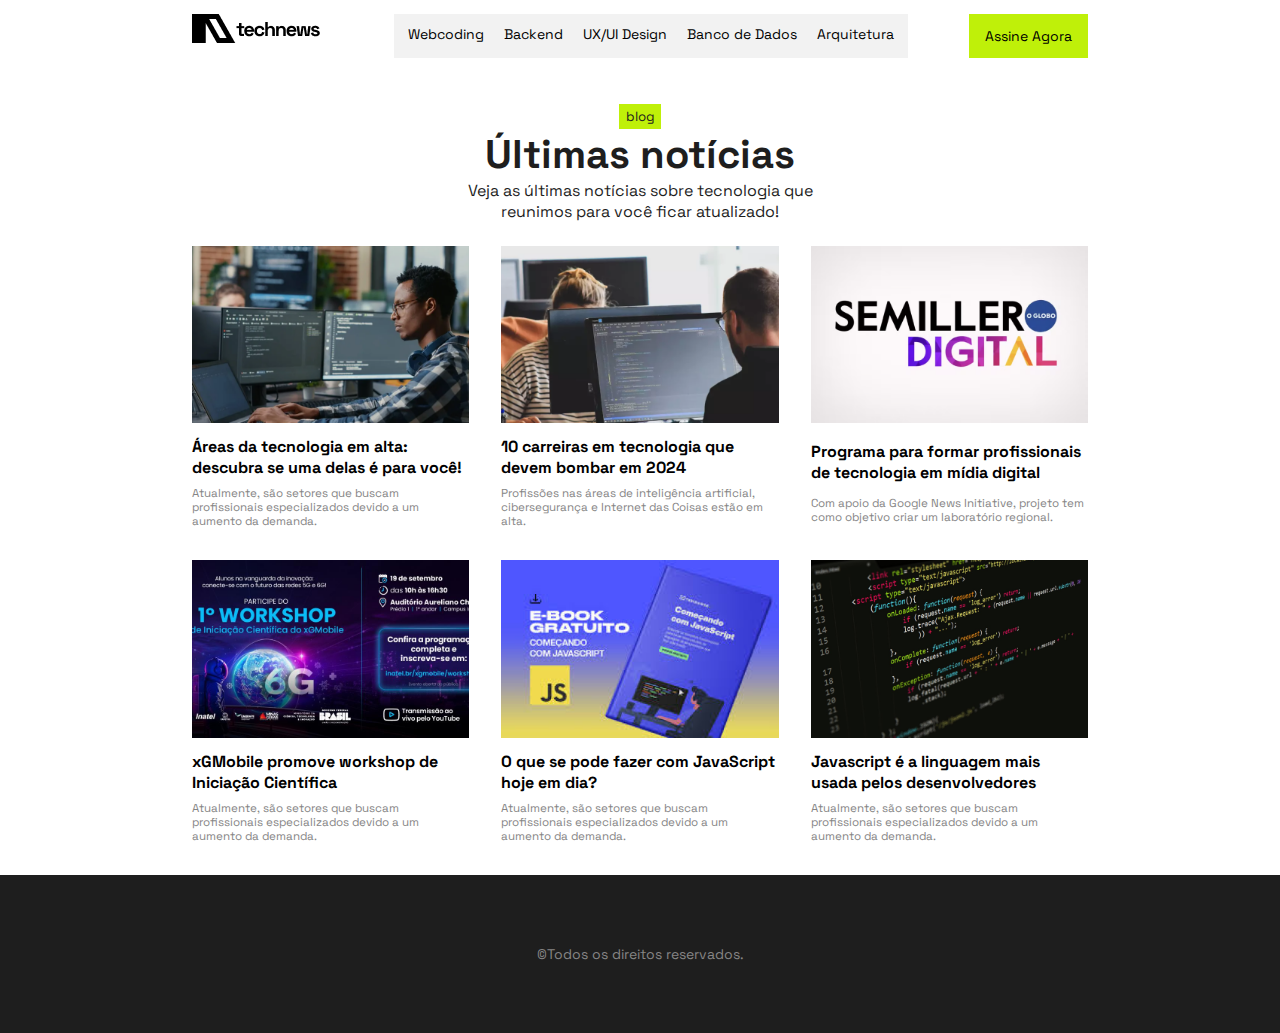
<file: technews/index.html>
<!DOCTYPE html>
<html lang="pt-br">
<head>
    <meta charset="UTF-8">
    <meta name="viewport" content="width=device-width, initial-scale=1.0">
    <title>TechNews | Home</title>
    <link rel="stylesheet" href="css/style.css">
</head>
<body class="grid butao">
    <nav>
        <div class="nav f10 imagen grid">
            <figure>
                <img src="images/logo.png" alt="Logo da TechNews." class="logo">
            </figure>

            <ul class="grid header-nav">
                <li><a href="#">Webcoding</a></li>
                <li><a href="#">Backend</a></li>
                <li><a href="#">UX/UI Design</a></li>
                <li><a href="#">Banco de Dados</a></li>
                <li><a href="#">Arquitetura</a></li>
            </ul>

            <div class="container grid">
                <a href="#" class="subscribe grid">Assine Agora</a>
            </div>
        </div>
    </nav>

    <main>
        <div class=" f10">

            <section class="cards-header grid ">
                <small class="verde p0">blog</small>
                <h1 class="noticias">Últimas notícias</h1>
                <p>Veja as últimas notícias sobre tecnologia que reunimos para você ficar atualizado!</p>
            </section>

            <div class="espaco-2"></div>

            <section class="cards ">
                <div class="card">
                    <figure>
                        <img src="images/img01.png" alt="Imagem 01">
                    </figure>
                    <a href="#">Áreas da tecnologia em alta: descubra se uma delas é para você!</a>
                    <p>Atualmente, são setores que buscam profissionais especializados devido a um aumento da demanda.</p>
                </div>

                <div class="card">
                    <figure>
                        <img src="images/img02.png" alt="Imagem 02">
                    </figure>
                    <a href="#">10 carreiras em tecnologia que devem bombar em 2024</a>
                    <p>Profissões nas áreas de inteligência artificial, cibersegurança e Internet das Coisas estão em alta.</p>
                </div>

                <div class="card">
                    <figure>
                        <img src="images/img03.png" alt="Imagem 03">
                    </figure>
                    <a href="#">Programa para formar profissionais de tecnologia em mídia digital</a>
                    <p>Com apoio da Google News Initiative, projeto tem como objetivo criar um laboratório regional.</p>
                </div>

                <div class="card">
                    <figure>
                        <img src="images/img04.png" alt="Imagem 04">
                    </figure>
                    <a href="#">xGMobile promove workshop de Iniciação Científica</a>
                    <p>Atualmente, são setores que buscam profissionais especializados devido a um aumento da demanda.</p>
                </div>

                <div class="card">
                    <figure>
                        <img src="images/img05.png" alt="Imagem 05">
                    </figure>
                    <a href="#">O que se pode fazer com JavaScript hoje em dia?</a>
                    <p>Atualmente, são setores que buscam profissionais especializados devido a um aumento da demanda.</p>
                </div>

                <div class="card">
                    <figure>
                        <img src="images/img06.png" alt="Imagem 06">
                    </figure>
                    <a href="#">Javascript é a linguagem mais usada pelos desenvolvedores</a>
                    <p>Atualmente, são setores que buscam profissionais especializados devido a um aumento da demanda.</p>
                </div>
            </section>

        </div>
    </main> 
    
    <footer>
        <div class="footer container f10 text-footer">
            <p class="texto">&copy;Todos os direitos reservados.</p>
        </div>
    </footer>
</body>
</html>
</file>
<file: technews/css/style.css>
@import url('https://fonts.googleapis.com/css2?family=Space+Grotesk:wght@300..700&display=swap');

:root{
    --yellowish-green: #BFF009;
    --light-gray: #F2F2F2;;    
    --gray: #868585;
    --black: #1e1e1e;
    --white: #ffffff;
}

*{
    padding: 0;
    margin: 0;
    font-family: "Space Grotesk", Arial, Helvetica, sans-serif;
}

body{
    color: var(--black);
    background-color: var(--white);
}

ul, ol{
    list-style: none;
    gap: 2rem;
}

a{
    text-decoration: none;
    color: black;
}

h1{
    font-size: 2.5em;
}

.grid{
    display: grid;
}

.gap-0{
    gap: .5em;
}

.butao-1{
    gap: 1em;
}

.butao-2{
    gap: 1.5em;
}

.butao{
    gap: 2em;
}

.f10{
    margin: auto;
    width: 70vw;
    max-width: 70vw;
}

.cards-header{
    margin: auto;
    width: 30vw;
    max-width: 30vw;
}

.p0{
    padding: .3em .5em;
}

.imagen

{
    padding:1em 0;
}

.vertical-padded--2{
    padding:2em 0;
}

.cards-header{
    
    justify-items: center;
}

.cards-header{
    justify-content: center;
}

.verde{
    background-color: var(--yellowish-green);
}

.nav{
    font-size: 14px;
    grid-template-columns: auto auto auto;
}

.header-nav{
    grid-template-columns: auto auto auto auto auto; 
    gap: 20px;
    background-color: var(--light-gray);
    padding: .8em 1em;
    margin: 0px auto; 
}


.header-nav a:hover{
    color:var(--gray);
    transition: 200ms ease-in-out;
}

.nav .container{
    justify-content: end; 
}

.subscribe{
    background-color: var(--yellowish-green);
    padding: .8rem 1rem;
}

.subscribe:hover{
    background-color: #c3f709;
    transition: all 200ms ease-in-out;
}

.text-footer{
    text-align: center;
}

.cards{
    max-height: fit-content;
    display: grid;
    grid-template-columns: 1fr 1fr 1fr; 
    row-gap: 2em;
    column-gap: 2em;
}

.card{
    max-height: fit-content;
    display: grid;
    grid-template-rows: auto auto auto;
    gap: .5em;
}

.card p{
    font-size: .725em;
    color: var(--gray);
}

.card a{
    font-weight: bold;
}

.card:hover{
    background-color: black;
    transition: all 200ms ease-in-out;
    margin: -1em;
    padding: .5em;
    cursor: pointer;
    border-radius: .3em;
}

.card:hover a{
    color: var(--light-gray);
}

.card:hover p{
    color: #d6d6d6;
}

.card figure img{
    width: 100%;
}

.cards-header *{
    max-width: fit-content;
    text-align: center;
}

.espaco-0{
    height: 8px;
}

.espaco-1{
    height: 16px;
}

.espaco-2{
    height: 24px;
}

.noticias{
    font-weight: bold;
}

footer{
    background-color: var(--black);
    padding: 5em 0;
    font-size: 14px;
}



.texto{
    color: var(--gray);
}
</file>
